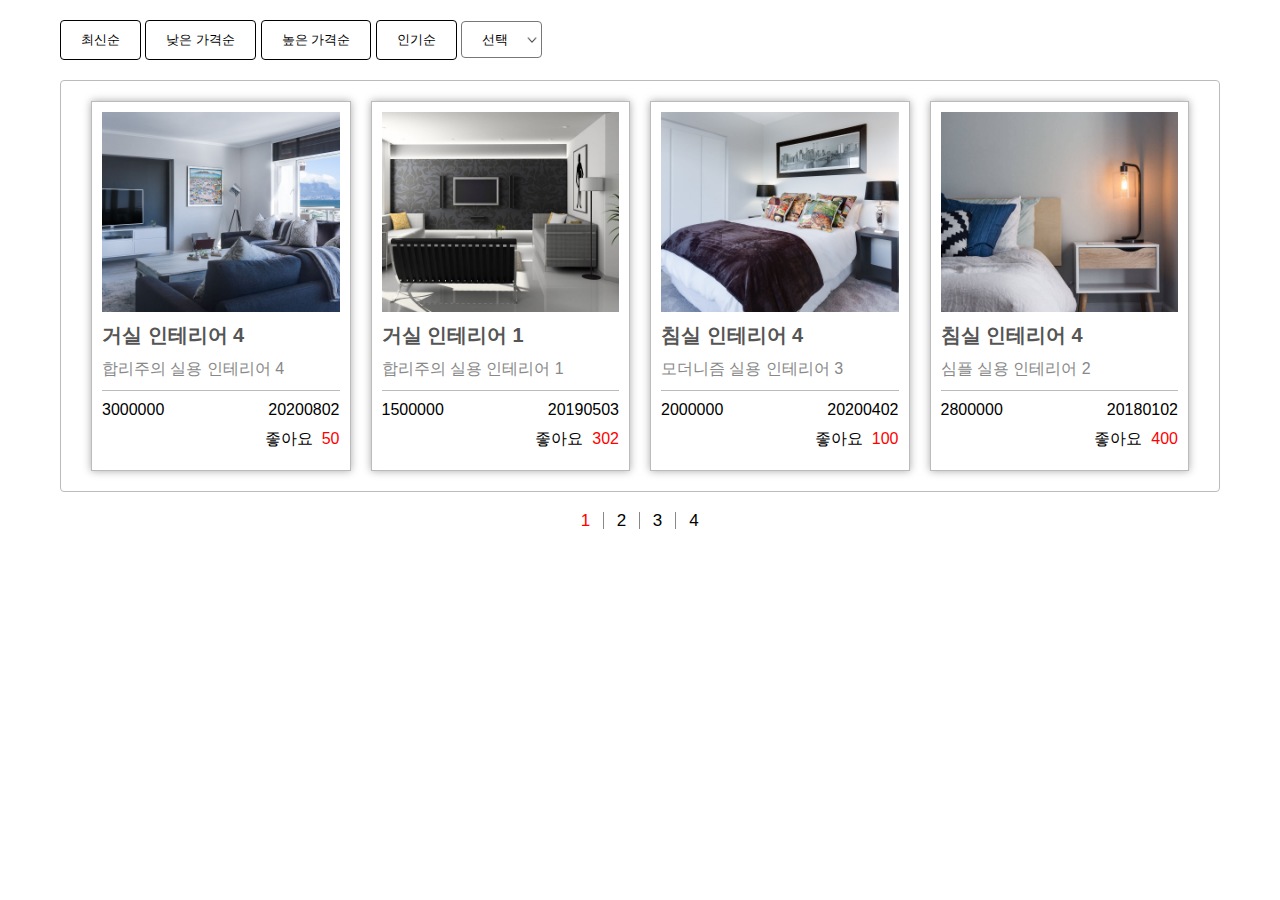
<file: index.html>
<!DOCTYPE html>
<html lang="en">
<head>
    <meta charset="UTF-8">
    <meta name="viewport" content="width=device-width, initial-scale=1.0">
    <title>카테고리 - 상품정렬</title>
    <link rel="stylesheet" href="css/style.css">
    <script src="https://ajax.googleapis.com/ajax/libs/jquery/3.5.1/jquery.min.js"></script>
    <script src="js/script.js"></script>
</head>
<body>
    <section id="products">
        <div class="total_pd">
            <div class="sort_button">
                <button class="date_sort">최신순</button>
                <button class="low_sort">낮은 가격순</button>
                <button class="high_sort">높은 가격순</button>
                <button class="fav_sort">인기순</button>

                <select class="sort_sel">
                    <option>선택</option>
                    <option value="date">최신순</option>
                    <option value="low">저가순</option>
                    <option value="high">고가순</option>
                    <option value="fav">인기순</option>
                </select>
            </div>
            <div class="pd_frame">

                <!-- 
                    <div class="pd_box">
                    <div class="pd_photo">
                        <img src="img/img1.jpg" alt="">
                    </div>
                    <div class="pd_info">
                        <h3 class="pd_title">Title</h3>
                        <p class="pd_text">Context</p>
                        <div class="pd_etc">
                            <span class="pd_price">가격정보</span>
                            <span class="pd_date">업데이트 날짜</span>
                        </div>
                    <p class="fav">좋아요&nbsp; <span>100</span></p>
                    </div>
                </div> pd_box  
            -->
            </div><!-- pd_frame -->

            <ol class="pager">
                <!-- <li>1</li>
                <li>2</li> -->
              <!--   
                  <li></li> 데이터가 존재하는 만큼 그릇의 개수가 나온다.
                --> 
            </ol>

        </div>
    </section>
</body>
</html>
</file>
<file: css/style.css>
@charset "utf-8";

* {
    box-sizing: border-box;
}

html,
body {
    margin: 0;
    padding: 0;
    font-family: 'Noto Sans KR', sans-serif;
}

header,
section,
article,
aside,
nav,
main,
footer {
    display: block;
}

header:after,
section:after,
article:after,
aside:after,
nav:after,
main:after,
footer:after {
    content: '';
    display: block;
    clear: both;
}

h1,
h2,
h3,
h4,
h5,
h6,
p {
    margin: 0;
}

ul,
ol {
    margin: 0;
    padding: 0;
    list-style: none;
}

a {
    text-decoration: none;
}

.clear {
    clear: both;
}

#products {}

#products .total_pd {
    width: 1200px;
    height: auto;
    margin: 0 auto;
    padding: 20px;
}

#products .total_pd .sort_button {
    padding-bottom: 20px;
}

#products .total_pd .sort_button button {
    padding: 10px 20px;
    background: #ffffff;
    border: 1px solid #000;
    border-radius: 4px;
    cursor: pointer;

}

#products .total_pd .sort_button button:hover,
#products .total_pd .sort_button button.active {
    background: #9eff9b;
}

#products .total_pd .sort_button .sort_sel {
    padding: 10px 20px; 
    background-color: #ffffff;
    background-image: url(../img/arrow-down.png);
    background-repeat: no-repeat;
    background-position: 96% 50%;
    background-size: auto 14px;
    -webkit-appearance: none;
    appearance: none;
    border: 1px solid #777777;
    border-radius: 4px;
    
}
#products .total_pd .sort_button .sort_sel option {}

.pd_frame {
    width: 100%;
    height: auto;
    padding: 20px 20px 0;
    border: 1px solid #bbbbbb;
    border-radius: 4px;
    display: flex;
    flex-direction: row; /* 자식요소를 가로정방향(좌측부터)으로 배치 - (기본값) */
    justify-content: flex-start; /* 부모영역을 기준으로 좌측으로 정렬 */
    align-items: flex-start; /* 부모 영역의 세로방향에서 상단으로 정렬 */
    flex-wrap: wrap; /* 부모의 영역과는 상관없이 실제 자식의 가로폭이 적용. 
    자식의 가로폭이 클 경우 다음줄로 내린다.(복수라인 구성) */
}

.pd_frame .pd_box {
    width: calc(25% - 20px);
    height: auto;
    margin: 0 10px 20px;
    border: 1px solid #bbbbbb;
    padding: 10px;
    background: #ffffff;
    box-shadow: 0 0 8px #aaaaaa;
}

.pd_frame .pd_box .pd_photo {
    position: relative;
    width: 100%;
    height: 200px;
    overflow: hidden;
}

.pd_frame .pd_box .pd_photo img {
    position: absolute;
    top: 50%;
    left: 50%;
    transform: translate(-50%, -50%);
    height: 100%;

}

.pd_frame .pd_box .pd_info {
    width: 100%;
    height: auto;
}

.pd_frame .pd_box .pd_info .pd_title {
    font-size: 20px;
    color: #555555;
    padding-top: 10px;
}


.pd_frame .pd_box .pd_info .pd_text {
    font-size: 16px;
    color: #888888;
    padding: 10px 0;
}


.pd_frame .pd_box .pd_info .pd_etc {
    display: flex;
    justify-content: space-between;
    width: 100%;
    height: auto;
    border-top: 1px solid #bbbbbb;
    padding: 10px 0;
}

.pd_frame .pd_box .pd_info .pd_ect .pd_price {
    font-size: 16px;
    font-weight: 700;
}

.pd_frame .pd_box .pd_info .pd_ect .pd_date {
    font-size: 14px;
}

.pd_frame .pd_box .pd_info .fav {
    text-align: right;
    padding: 0 0 10px;
}

.pd_frame .pd_box .pd_info .fav span {
    color: red;
}

.pager {
    padding: 20px 0; 
    text-align: center;
    font-size: 0;
}

.pager li {
    display: inline-block;
    width: 36px;    
    font-size: 17px;
    line-height: 1;
    border-right: 1px solid #888888;
    padding: 0 5px;
}

.pager li:last-child {
    border-right: none;
}

.pager li.active {
    color: red;
}
</file>
